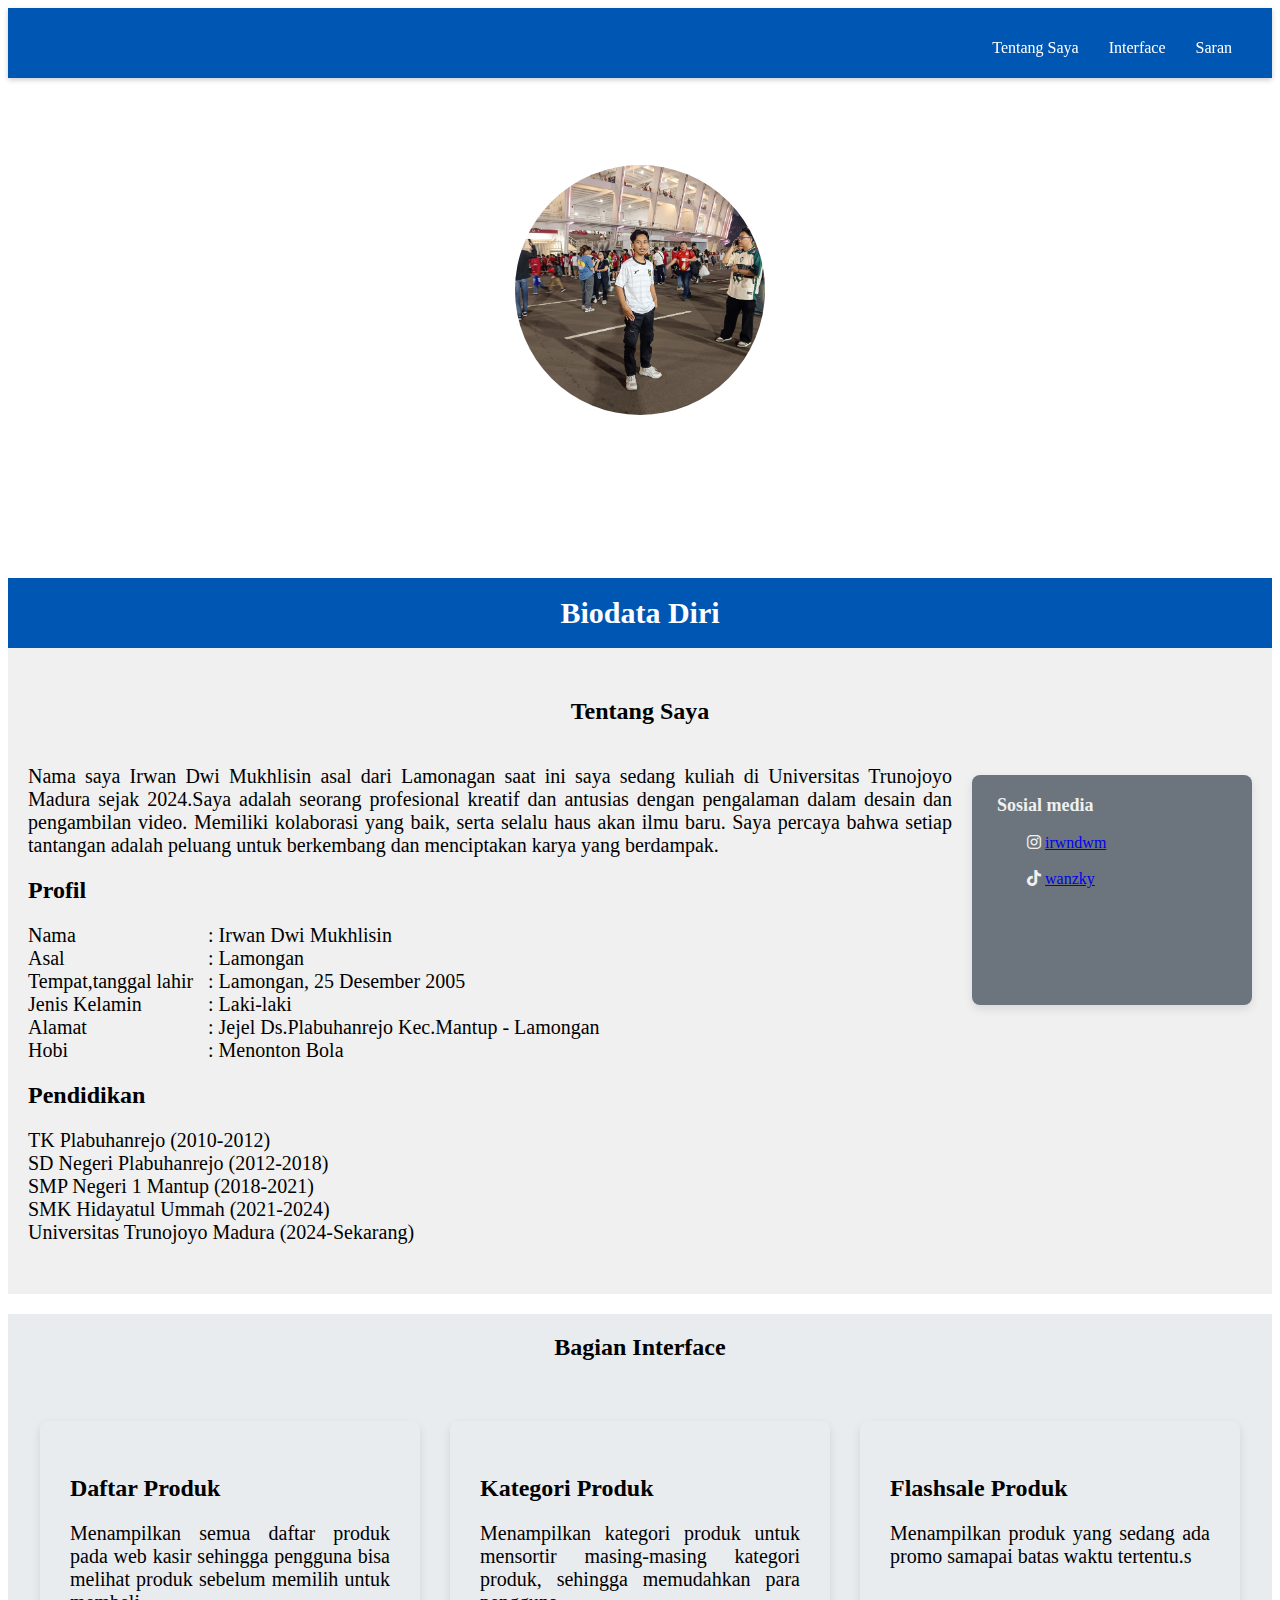
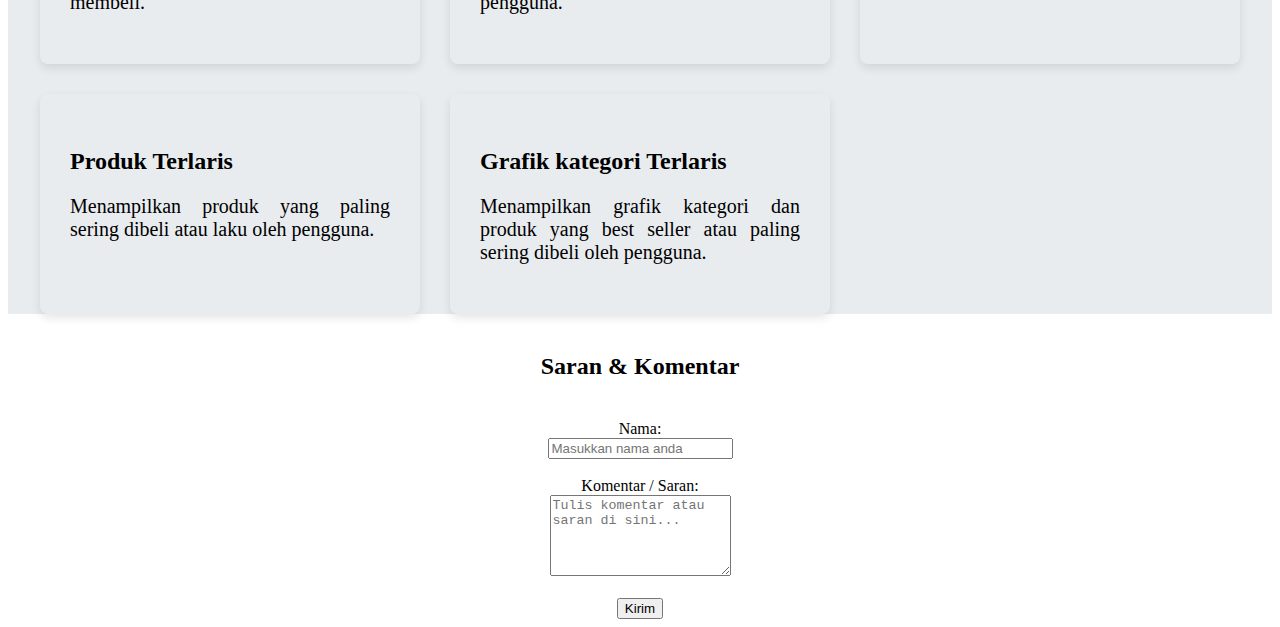
<file: index.html>
<!DOCTYPE html>
<html lang="en">
<head>
    <meta charset="UTF-8">
    <meta name="viewport" content="width=device-width, initial-scale=1.0">
    <title>Homepage</title>
    <link rel="stylesheet" href="homepage.css">
    <link rel="stylesheet" href="https://cdnjs.cloudflare.com/ajax/libs/font-awesome/6.0.0-beta3/css/all.min.css"> 
</head>
<body>
    <div class="layout">
        <header class="main-header">
            <nav class="navbar">
                <ul class="nav-links">
                    <li><a href="#about">Tentang Saya</a></li>
                    <li><a href="#interface">Interface</a></li>
                    <li><a href="#saran">Saran</a></li>
                </ul>
            </nav>
        </header>
        <div class="judul">
            <img src="pp.jpg" >
            <h1>Halo, Nama Saya Irwan Dwi Mukhlisin</h1>
        </div>

        <div class="menu">
            Biodata Diri
        </div>

        <section id="about" class="about-section">
            <div style="text-align: center;"><h2>Tentang Saya</h2></div>
            <div class="about-container">
                <div class="about-main">
                    <p>Nama saya Irwan Dwi Mukhlisin asal dari Lamonagan saat ini saya 
                    sedang kuliah di Universitas Trunojoyo Madura sejak 2024.Saya adalah seorang profesional kreatif 
                    dan antusias dengan pengalaman dalam desain dan pengambilan video. 
                    Memiliki kolaborasi yang baik, serta selalu haus akan ilmu baru. 
                    Saya percaya bahwa setiap tantangan adalah peluang untuk berkembang dan menciptakan karya yang berdampak.
                    </p>
                    <h2>Profil</h2>
                        <div class="info-row"><span class="label">Nama </span> <span>: Irwan Dwi Mukhlisin</span></div>
                        <div class="info-row"><span class="label">Asal </span> <span>: Lamongan</span></div>
                        <div class="info-row"><span class="label">Tempat,tanggal lahir</span> <span>: Lamongan, 25 Desember 2005</span></div>
                        <div class="info-row"><span class="label">Jenis Kelamin</span> <span>: Laki-laki</span></div>
                        <div class="info-row"><span class="label">Alamat </span> <span>: Jejel Ds.Plabuhanrejo Kec.Mantup - Lamongan</span></div>
                        <div class="info-row"><span class="label">Hobi</span> <span>: Menonton Bola</span></div>
                    <h2>Pendidikan</h2>
                    <p>
                        TK Plabuhanrejo (2010-2012) <br>
                        SD Negeri Plabuhanrejo (2012-2018) <br>
                        SMP Negeri 1 Mantup (2018-2021) <br>
                        SMK Hidayatul Ummah (2021-2024) <br>
                        Universitas Trunojoyo Madura  (2024-Sekarang)
                    </p>
                </div>

                <div class="about-sidebar">
                    <h3>Sosial media</h3>
                    <ul class="sidebar_links">
                        <li><i class="fab fa-instagram"></i> <a href="https://www.instagram.com/irwndwm?igsh=MW53dDdmYjRtM2E0ag==">irwndwm</a></li><br>
                        <li><i class="fab fa-tiktok"></i> <a href="https://www.tiktok.com/@nousssz?_t=ZS-8wrO06uBX0R&_r=1">wanzky</a></li>
                    </ul>
                </div>
            </div>
        </section>

        <section id="interface" class="skills-section">
            <div class="container">
                <h2>Bagian Interface</h2>
                <div class="skills-grid">
                    <div class="skill-item">
                        <h3>Daftar Produk</h3>
                        <p>Menampilkan semua daftar produk pada web kasir sehingga pengguna bisa melihat produk sebelum memilih untuk membeli.</p>
                    </div>
                    <div class="skill-item">
                        <h3>Kategori Produk</h3>
                        <p>Menampilkan kategori produk untuk mensortir masing-masing kategori produk, sehingga memudahkan para pengguna.</p>
                    </div>
                    <div class="skill-item">
                        <h3>Flashsale Produk</h3>
                        <p>Menampilkan produk yang sedang ada promo samapai batas waktu tertentu.s</p>
                    </div>
                    <div class="skill-item">
                        <h3>Produk Terlaris</h3>
                        <p>Menampilkan produk yang paling sering dibeli atau laku oleh pengguna.</p>
                    </div>
                    <div class="skill-item">
                        <h3>Grafik kategori Terlaris</h3>
                        <p>Menampilkan grafik kategori dan produk yang best seller atau paling sering dibeli oleh pengguna.</p>
                    </div>
                </div>
            </div>
        </section>

        <section id="saran" class="saran-section">
            <div class="container">
                <h2>Saran & Komentar</h2>
                <form class="saran-form" method="get">
                    <label for="nama">Nama:</label><br>
                    <input type="text" id="nama" name="nama" placeholder="Masukkan nama anda"><br><br>

                    <label for="komentar">Komentar / Saran:</label><br>
                    <textarea id="komentar" name="komentar" rows="5" placeholder="Tulis komentar atau saran di sini..."></textarea><br><br>

                    <button type="submit">Kirim</button>
                </form>
            </div>
        </section>
        
    </div>
</body>
</html>
</file>
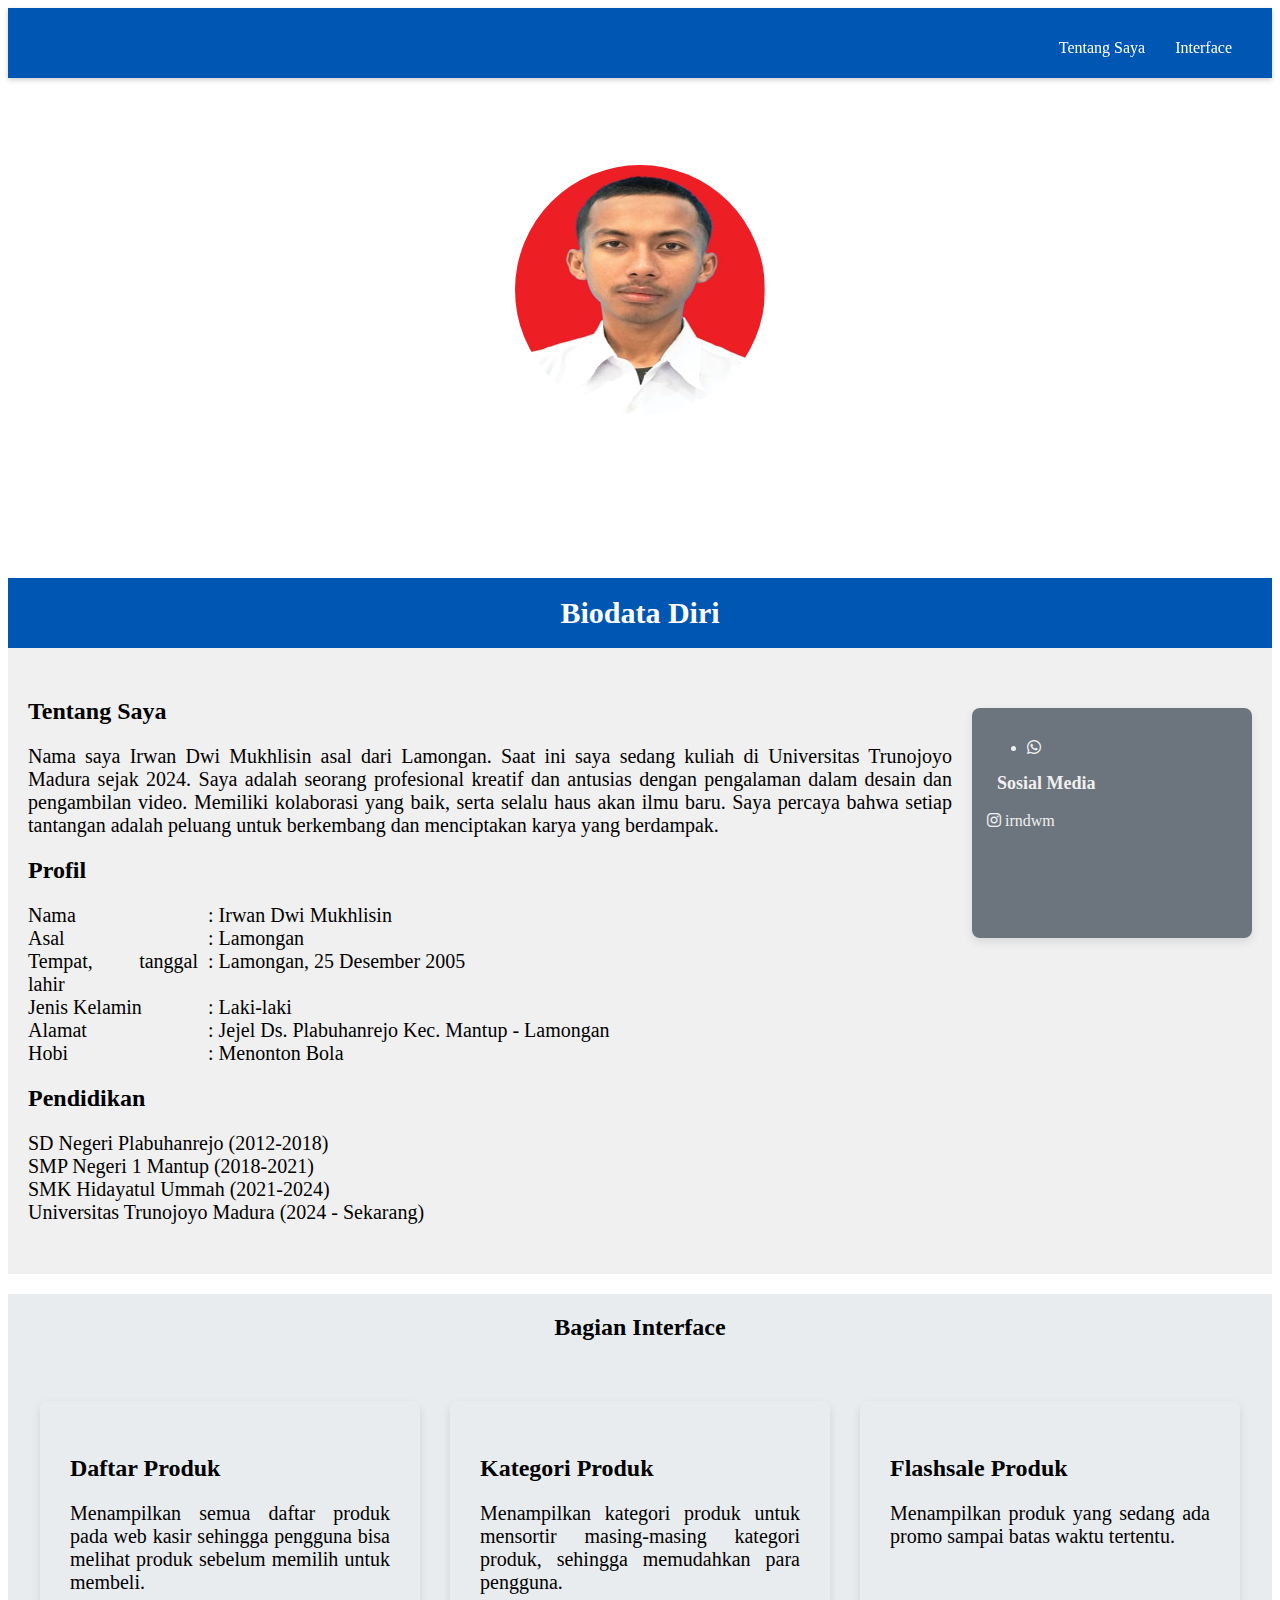
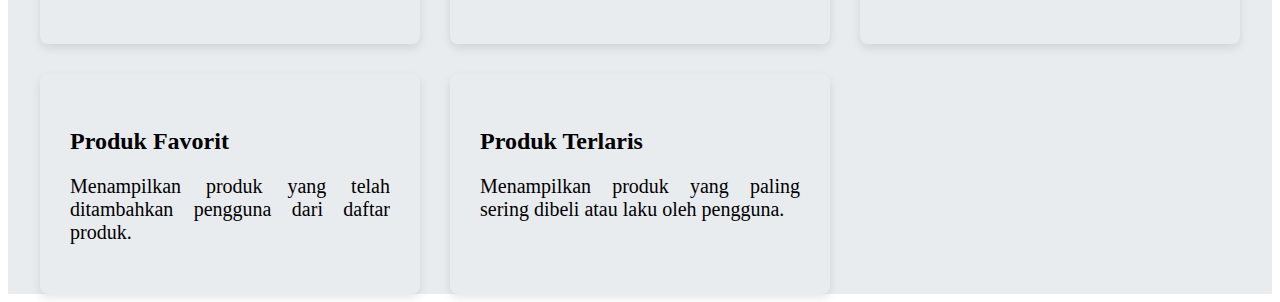
<file: coba.html>
<!-- <html>
<head>
    <title>Homepage Pribadi</title>
	<style>
	body {
		text-align: center;
		background: linear-gradient(to right, #1e90ff, #00bfff);
	}
    section {
        background: rgba(245, 17, 17, 0.2);
        padding: 80px;
        border-radius: 10px;
        box-shadow: 0px 0px 10px rgba(0, 0, 0, 0.1);
        max-width: 200px;
    }
    img {
        width: 200px;
        height: 200px;
        border-radius: 50%;
        margin-bottom: 15px;
    }
	</style>
</head>
<body>
		<h1> BIODATA DIRI </h1>
        <img src="foto.jpg">
        <p><strong>Nama: </strong> Irwan Dwi Mukhlisin</p>
        <p><strong>NIM: </strong> 240411100010</p>
        <p><strong>Kelas:</strong> DPW F</p>
        <p><strong>Judul Project:</strong> <u>Kasir Penjualan</u></p>
		<p><strong>Project akhir:</strong>Kasir penjualan yang memudahkan pembeli memilih barang <br>dan penjual untuk mensortir barang dan membuat laporan penjualan </p>
</body>
</html> -->

<!-- <!DOCTYPE html>
<html lang="id">
<head>
    <meta charset="UTF-8">
    <meta name="viewport" content="width=device-width, initial-scale=1.0">
    <title>Nama Kamu - Homepage Pribadi</title>
    <link rel="stylesheet" href="style.css"> <link rel="stylesheet" href="https://cdnjs.cloudflare.com/ajax/libs/font-awesome/6.0.0-beta3/css/all.min.css"> 
</head>
<body>

    <header class="main-header">
        <nav class="navbar">
            <a href="#" class="brand-name">Nama Kamu</a>
            <ul class="nav-links">
                <li><a href="#about">Tentang Saya</a></li>
                <li><a href="#skills">Keahlian</a></li>
                <li><a href="#portfolio">Portofolio</a></li>
                <li><a href="#contact">Kontak</a></li>
            </ul>
        </nav>
    </header>

    <section id="hero" class="hero-section">
        <div class="hero-content">
            <img src="foto.jpg" class="profile-pic">
            <h1>Halo, Saya [Nama Kamu]!</h1>
            <p class="tagline">Seorang [Profesi/Passion Utama Kamu], yang suka [Hobi/Bidang Minat]</p>
            <a href="#portfolio" class="btn-primary">Lihat Karya Saya</a>
        </div>
    </section>

    <section id="about" class="about-section">
        <div class="container">
            <h2>Tentang Saya</h2>
            <p>Tuliskan sedikit tentang diri kamu di sini. Apa yang kamu lakukan, minat kamu, filosofi hidup, atau mungkin perjalanan karier singkat. Jadikan ini personal dan menarik.</p>
            <p>Contoh: "Saya adalah seorang pengembang web frontend dengan pengalaman 3 tahun, bersemangat membangun pengalaman digital yang indah dan fungsional. Di luar coding, saya menikmati hiking dan menjelajahi seni latte."</p>
        </div>
    </section>

    <section id="skills" class="skills-section">
        <div class="container">
            <h2>Keahlian Saya</h2>
            <div class="skills-grid">
                <div class="skill-item">
                    <i class="fab fa-html5"></i>
                    <h3>HTML5 & CSS3</h3>
                    <p>Membangun struktur dan gaya dasar website.</p>
                </div>
                <div class="skill-item">
                    <i class="fab fa-js"></i>
                    <h3>JavaScript</h3>
                    <p>Interaktivitas dan logika di sisi klien.</p>
                </div>
                <div class="skill-item">
                    <i class="fas fa-code"></i>
                    <h3>[Keahlian Lain, misal: Desain Grafis]</h3>
                    <p>Deskripsi singkat tentang keahlian ini.</p>
                </div>
                <div class="skill-item">
                    <i class="fas fa-code"></i>
                    <h3>[Keahlian Lain, misal: Desain Grafis]</h3>
                    <p>Deskripsi singkat tentang keahlian ini.</p>
                </div>
                <div class="skill-item">
                    <i class="fas fa-code"></i>
                    <h3>[Keahlian Lain, misal: Desain Grafis]</h3>
                    <p>Deskripsi singkat tentang keahlian ini.</p>
                </div>
            </div>
        </div>
    </section>

    <section id="portfolio" class="portfolio-section">
        <div class="container">
            <h2>Portofolio</h2>
            <div class="portfolio-grid">
                <div class="portfolio-item">
                    <img src="https://via.placeholder.com/300x200" alt="Proyek 1">
                    <h3>Nama Proyek 1</h3>
                    <p>Deskripsi singkat tentang proyek ini. Teknologi yang digunakan.</p>
                    <a href="#" class="btn-secondary" target="_blank">Lihat Proyek</a>
                </div>
                <div class="portfolio-item">
                    <img src="https://via.placeholder.com/300x200" alt="Proyek 2">
                    <h3>Nama Proyek 2</h3>
                    <p>Deskripsi singkat tentang proyek ini. Teknologi yang digunakan.</p>
                    <a href="#" class="btn-secondary" target="_blank">Lihat Proyek</a>
                </div>
                </div>
        </div>
    </section>

    <section id="contact" class="contact-section">
        <div class="container">
            <h2>Hubungi Saya</h2>
            <p>Tertarik untuk berkolaborasi atau sekadar ingin menyapa? Jangan ragu untuk menghubungi saya!</p>
            <div class="contact-links">
                <a href="mailto:emailmu@example.com" class="contact-btn"><i class="fas fa-envelope"></i> Email Saya</a>
                <a href="https://linkedin.com/in/namakamu" class="contact-btn" target="_blank"><i class="fab fa-linkedin"></i> LinkedIn</a>
                <a href="https://github.com/namakamu" class="contact-btn" target="_blank"><i class="fab fa-github"></i> GitHub</a>
                </div>
        </div>
    </section>

    <footer class="main-footer">
        <p>&copy; 2025 Nama Kamu. Hak Cipta Dilindungi Undang-Undang.</p>
        <div class="social-icons">
            <a href="#" target="_blank"><i class="fab fa-facebook-f"></i></a>
            <a href="#" target="_blank"><i class="fab fa-twitter"></i></a>
            <a href="#" target="_blank"><i class="fab fa-instagram"></i></a>
        </div>
    </footer>

</body>
</html> --> 

<!DOCTYPE html>
<html lang="en">
<head>
  <meta charset="UTF-8" />
  <meta name="viewport" content="width=device-width, initial-scale=1.0" />
  <title>Homepage</title>
  <link rel="stylesheet" href="homepage.css" />
  <link
    rel="stylesheet"
    href="https://cdnjs.cloudflare.com/ajax/libs/font-awesome/6.0.0-beta3/css/all.min.css"
  />
</head>
<body>
  <div class="layout">
    <header class="main-header">
      <nav class="navbar">
        <ul class="nav-links">
          <li><a href="#about">Tentang Saya</a></li>
          <li><a href="#interface">Interface</a></li>
        </ul>
      </nav>
    </header>

    <div class="judul">
      <img src="foto.jpg" alt="Foto Profil" />
      <h1>Halo, Nama Saya Irwan Dwi Mukhlisin</h1>
    </div>

    <div class="menu">Biodata Diri</div>

    <section id="about" class="about-section">
      <div class="about-container">
        <div class="about-main">
          <h2>Tentang Saya</h2>
          <p>
            Nama saya Irwan Dwi Mukhlisin asal dari Lamongan. Saat ini saya sedang kuliah di Universitas Trunojoyo Madura sejak 2024. Saya adalah seorang profesional kreatif dan antusias dengan pengalaman dalam desain dan pengambilan video. Memiliki kolaborasi yang baik, serta selalu haus akan ilmu baru. Saya percaya bahwa setiap tantangan adalah peluang untuk berkembang dan menciptakan karya yang berdampak.
          </p>

          <h2>Profil</h2>
          <div class="info-row"><span class="label">Nama</span><span>: Irwan Dwi Mukhlisin</span></div>
          <div class="info-row"><span class="label">Asal</span><span>: Lamongan</span></div>
          <div class="info-row"><span class="label">Tempat, tanggal lahir</span><span>: Lamongan, 25 Desember 2005</span></div>
          <div class="info-row"><span class="label">Jenis Kelamin</span><span>: Laki-laki</span></div>
          <div class="info-row"><span class="label">Alamat</span><span>: Jejel Ds. Plabuhanrejo Kec. Mantup - Lamongan</span></div>
          <div class="info-row"><span class="label">Hobi</span><span>: Menonton Bola</span></div>

          <h2>Pendidikan</h2>
          <p>
            SD Negeri Plabuhanrejo (2012-2018)<br />
            SMP Negeri 1 Mantup (2018-2021)<br />
            SMK Hidayatul Ummah (2021-2024)<br />
            Universitas Trunojoyo Madura (2024 - Sekarang)
          </p>
        </div>

        <div class="about-sidebar">
          <ul>
            <li><i class="fab fa-whatsapp"></i></li>
          </ul>
          <h3>Sosial Media</h3>
          <span><i class="fab fa-instagram"></i> irndwm</span>
        </div>
      </div>
    </section>

    <section id="interface" class="skills-section">
      <div class="container">
        <h2>Bagian Interface</h2>
        <div class="skills-grid">
          <div class="skill-item">
            <h3>Daftar Produk</h3>
            <p>Menampilkan semua daftar produk pada web kasir sehingga pengguna bisa melihat produk sebelum memilih untuk membeli.</p>
          </div>
          <div class="skill-item">
            <h3>Kategori Produk</h3>
            <p>Menampilkan kategori produk untuk mensortir masing-masing kategori produk, sehingga memudahkan para pengguna.</p>
          </div>
          <div class="skill-item">
            <h3>Flashsale Produk</h3>
            <p>Menampilkan produk yang sedang ada promo sampai batas waktu tertentu.</p>
          </div>
          <div class="skill-item">
            <h3>Produk Favorit</h3>
            <p>Menampilkan produk yang telah ditambahkan pengguna dari daftar produk.</p>
          </div>
          <div class="skill-item">
            <h3>Produk Terlaris</h3>
            <p>Menampilkan produk yang paling sering dibeli atau laku oleh pengguna.</p>
          </div>
        </div>
      </div>
    </section>
  </div>
</body>
</html>
</file>
<file: homepage.css>
.layout{
    margin: 0;
}
.main-header {
    background-color: #0056b3; 
    color: var(--light-text);
    padding: 15px 0;
    position: sticky;
    top: 0;
    z-index: 2;
    box-shadow: 0 2px 5px rgba(0, 0, 0, 0.2);
}

.navbar {
    height: 40px;
    display: flex;
    justify-content: space-between;
    margin: 0 ;
    padding: 0 40px;
    justify-content: flex-end;
}
.nav-links {
    list-style: none;
    display: flex;
}

.nav-links li {
    margin-left: 30px;
}

.nav-links a {
    color: white;
    text-decoration: none;
    font-weight: 500;
}
.judul{
    height: 500px;
    background: url('https://images.unsplash.com/photo-1519681393784-d120267933ba?q=80&w=2070&auto=format&fit=crop&ixlib=rb-4.0.3&ixid=M3wxMjA3fDB8MHxwaG90by1wYWdlfHx8fGVufDB8fHx8fA%3D%3D') no-repeat center center/cover;
    background-repeat: no-repeat;
    background-size:cover;
    background-attachment: scroll;
    text-align: center;
    align-content: center;
}
img {
    width: 250px;
    height: 250px;
    border-radius: 50%;
    margin-bottom: 15px;
}
.judul h1 {
    font-size: 50px;
    margin: 0;
    color: white
}
.menu{
    margin: 0;
    height: 70px;
    background-color: #0056b3;
    font-weight: bolder;
    font-size: 30px;
    color: white;
    text-align: center;
    align-content: center;
}
.container {
    max-width: 1200px;
    margin: 0 auto;
    padding: 00 20px;
    text-align: center;
}
.container h2{
    padding: 20px;
}
.about-section {
    background-color: #f0f0f0;
    padding: 30px 20px;
}

.about-container {
    display: flex;
    justify-content: space-between;
    gap: 20px;
}

.about-main {
    flex: 1;
    text-align: justify;
}

p{
    font-size: 20px;
}
.info-row {
    display: flex;
    gap: 10px;
    align-items: flex-start;
    font-size: 20px;
}

.label {
    width: 170px; 
}

.about-sidebar {
    margin-top: 30px;
    width: 250px;
    height: 200px;
    background-color: #6c757d;
    color: #f0f0f0;
    padding: 15px;
    border-radius: 8px;
    box-shadow: 0 4px 10px rgba(0,0,0,0.1);
}

.about-sidebar h3 {
    margin-top: 5px;
    margin-left: 10px;
    font-size: 18px;
}
.sidebar_links li{
    list-style: none;
}

@media (max-width: 78px) {
  .about-container {
    flex-direction: column;
  }

  .about-sidebar {
    width: 100%;
    margin-top: 20px;
  }
}

.skills-section {
    background-color: #e9ecef;
    padding: var(--section-padding);
}

.skills-grid {
    display: grid;
    grid-template-columns: repeat(auto-fit, minmax(300px, 1fr));
    gap: 30px;
    margin-top: 40px;
}

.skill-item {
    background-color: var(--light-text);
    padding: 30px;
    border-radius: 8px;
    box-shadow: 0 4px 10px rgba(0, 0, 0, 0.1);
    transition: transform 0.3s ease;
    text-align: justify;
}

.skill-item:hover {
    transform: translateY(-10px);
}

.skill-item h3 {
    font-size: 1.5em;
    margin-bottom: 10px;
}
</file>
<file: style.css>
:root {
    --primary-color: #007bff; /* Biru */
    --secondary-color: #6c757d; /* Abu-abu */
    --accent-color: #28a745; /* Hijau */
    --dark-bg: #343a40; /* Abu-abu gelap */
    --light-text: #f8f9fa; /* Putih terang */
    --dark-text: #212529; /* Hitam gelap */
    --section-padding: 80px 0;
}

* {
    margin: 0;
    padding: 0;
    box-sizing: border-box;
}

body {
    font-family: 'Arial', sans-serif;
    line-height: 1.6;
    color: var(--dark-text);
    background-color: var(--light-text);
}

.container {
    max-width: 1200px;
    margin: 0 auto;
    padding: 0 20px;
}

section {
    padding: var(--section-padding);
    text-align: center;
}

h1, h2, h3 {
    margin-bottom: 20px;
    color: var(--dark-text);
}

p {
    margin-bottom: 15px;
}

/* Buttons */
.btn-primary, .btn-secondary, .contact-btn {
    display: inline-block;
    background-color: var(--primary-color);
    color: var(--light-text);
    padding: 12px 25px;
    text-decoration: none;
    border-radius: 5px;
    transition: background-color 0.3s ease;
    border: none;
    cursor: pointer;
}

.btn-primary:hover, .contact-btn:hover {
    background-color: #0056b3; /* Darker blue */
}

.btn-secondary {
    background-color: var(--secondary-color);
}

.btn-secondary:hover {
    background-color: #5a6268; /* Darker gray */
}

/* Header & Navbar */
.main-header {
    background-color: rgba(var(--dark-bg), 0.95); /* Semi-transparan */
    color: var(--light-text);
    padding: 15px 0;
    position: sticky;
    top: 0;
    z-index: 1000;
    box-shadow: 0 2px 5px rgba(0, 0, 0, 0.2);
}

.navbar {
    display: flex;
    justify-content: space-between;
    align-items: center;
    max-width: 1200px;
    margin: 0 auto;
    padding: 0 20px;
    background-color: #0056b3;
}

.brand-name {
    color: var(--light-text);
    text-decoration: none;
    font-size: 1.8em;
    font-weight: bold;
}

.nav-links {
    list-style: none;
    display: flex;
}

.nav-links li {
    margin-left: 30px;
}

.nav-links a {
    color: var(--light-text);
    text-decoration: none;
    font-weight: 500;
    transition: color 0.3s ease;
}

.nav-links a:hover {
    color: var(--primary-color);
}

/* Hero Section */
.hero-section {
    background: url('https://images.unsplash.com/photo-1519681393784-d120267933ba?q=80&w=2070&auto=format&fit=crop&ixlib=rb-4.0.3&ixid=M3wxMjA3fDB8MHxwaG90by1wYWdlfHx8fGVufDB8fHx8fA%3D%3D') no-repeat center center/cover;
    color: var(--light-text);
    min-height: 100vh;
    display: flex;
    justify-content: center;
    align-items: center;
    text-shadow: 2px 2px 4px rgba(0, 0, 0, 0.7); /* Tambahkan shadow agar teks lebih jelas */
    position: relative;
}

.hero-section::before {
    content: '';
    position: absolute;
    top: 0;
    left: 0;
    width: 100%;
    height: 100%;
    background-color: rgba(0, 0, 0, 0.5); /* Overlay gelap untuk kontras */
    z-index: 1;
}

.hero-content {
    position: relative;
    z-index: 2;
    text-align: center;
}

.profile-pic {
    width: 180px;
    height: 180px;
    border-radius: 50%;
    object-fit: cover;
    border: 5px solid var(--primary-color);
    margin-bottom: 20px;
    box-shadow: 0 0 15px rgba(0, 0, 0, 0.5);
}

.hero-content h1 {
    font-size: 3.5em;
    margin-bottom: 10px;
    color: var(--light-text);
}

.hero-content .tagline {
    font-size: 1.5em;
    margin-bottom: 30px;
    color: var(--light-text);
}

/* About Section */
.about-section {
    background-color: var(--light-text);
    padding: var(--section-padding);
}

/* Skills Section */
.skills-section {
    background-color: #e9ecef; /* Slightly different background */
    padding: var(--section-padding);
}

.skills-grid {
    display: grid;
    grid-template-columns: repeat(auto-fit, minmax(250px, 1fr));
    gap: 30px;
    margin-top: 40px;
}

.skill-item {
    background-color: var(--light-text);
    padding: 30px;
    border-radius: 8px;
    box-shadow: 0 4px 10px rgba(0, 0, 0, 0.1);
    transition: transform 0.3s ease;
}

.skill-item:hover {
    transform: translateY(-10px);
}

.skill-item i {
    font-size: 3em;
    color: var(--primary-color);
    margin-bottom: 15px;
}

.skill-item h3 {
    font-size: 1.5em;
    margin-bottom: 10px;
}

/* Portfolio Section */
.portfolio-section {
    background-color: var(--light-text);
    padding: var(--section-padding);
}

.portfolio-grid {
    display: grid;
    grid-template-columns: repeat(auto-fit, minmax(300px, 1fr));
    gap: 30px;
    margin-top: 40px;
}

.portfolio-item {
    background-color: #f8f9fa;
    border-radius: 8px;
    box-shadow: 0 4px 10px rgba(0, 0, 0, 0.1);
    overflow: hidden;
    text-align: left;
    transition: transform 0.3s ease;
}

.portfolio-item:hover {
    transform: translateY(-10px);
}

.portfolio-item img {
    width: 100%;
    height: 200px;
    object-fit: cover;
    display: block;
}

.portfolio-item h3 {
    padding: 15px;
    margin-bottom: 0;
    font-size: 1.4em;
}

.portfolio-item p {
    padding: 0 15px 15px;
    font-size: 0.9em;
    color: #555;
}

.portfolio-item .btn-secondary {
    display: block;
    width: calc(100% - 30px);
    margin: 0 15px 15px;
    text-align: center;
}


/* Contact Section */
.contact-section {
    background-color: var(--dark-bg);
    color: var(--light-text);
    padding: var(--section-padding);
}

.contact-section h2 {
    color: var(--light-text);
}

.contact-section p {
    font-size: 1.1em;
    margin-bottom: 40px;
}

.contact-links {
    display: flex;
    flex-wrap: wrap;
    justify-content: center;
    gap: 20px;
}

.contact-btn {
    background-color: var(--accent-color);
    color: var(--light-text);
    padding: 15px 30px;
    font-size: 1.1em;
}

.contact-btn i {
    margin-right: 10px;
}

.contact-btn:hover {
    background-color: #218838; /* Darker green */
}

/* Footer */
.main-footer {
    background-color: var(--dark-bg);
    color: var(--light-text);
    padding: 30px 0;
    text-align: center;
    border-top: 1px solid rgba(255, 255, 255, 0.1);
}

.main-footer p {
    margin-bottom: 15px;
    font-size: 0.9em;
}

.social-icons a {
    color: var(--light-text);
    font-size: 1.5em;
    margin: 0 10px;
    transition: color 0.3s ease;
}

.social-icons a:hover {
    color: var(--primary-color);
}

/* Responsive Design */
@media (max-width: 768px) {
    .navbar {
        flex-direction: column;
    }

    .nav-links {
        margin-top: 15px;
        flex-wrap: wrap;
        justify-content: center;
    }

    .nav-links li {
        margin: 0 15px 10px;
    }

    .hero-content h1 {
        font-size: 2.5em;
    }

    .hero-content .tagline {
        font-size: 1.2em;
    }

    .skills-grid, .portfolio-grid {
        grid-template-columns: 1fr;
    }

    .contact-links {
        flex-direction: column;
        align-items: center;
    }
}
</file>
